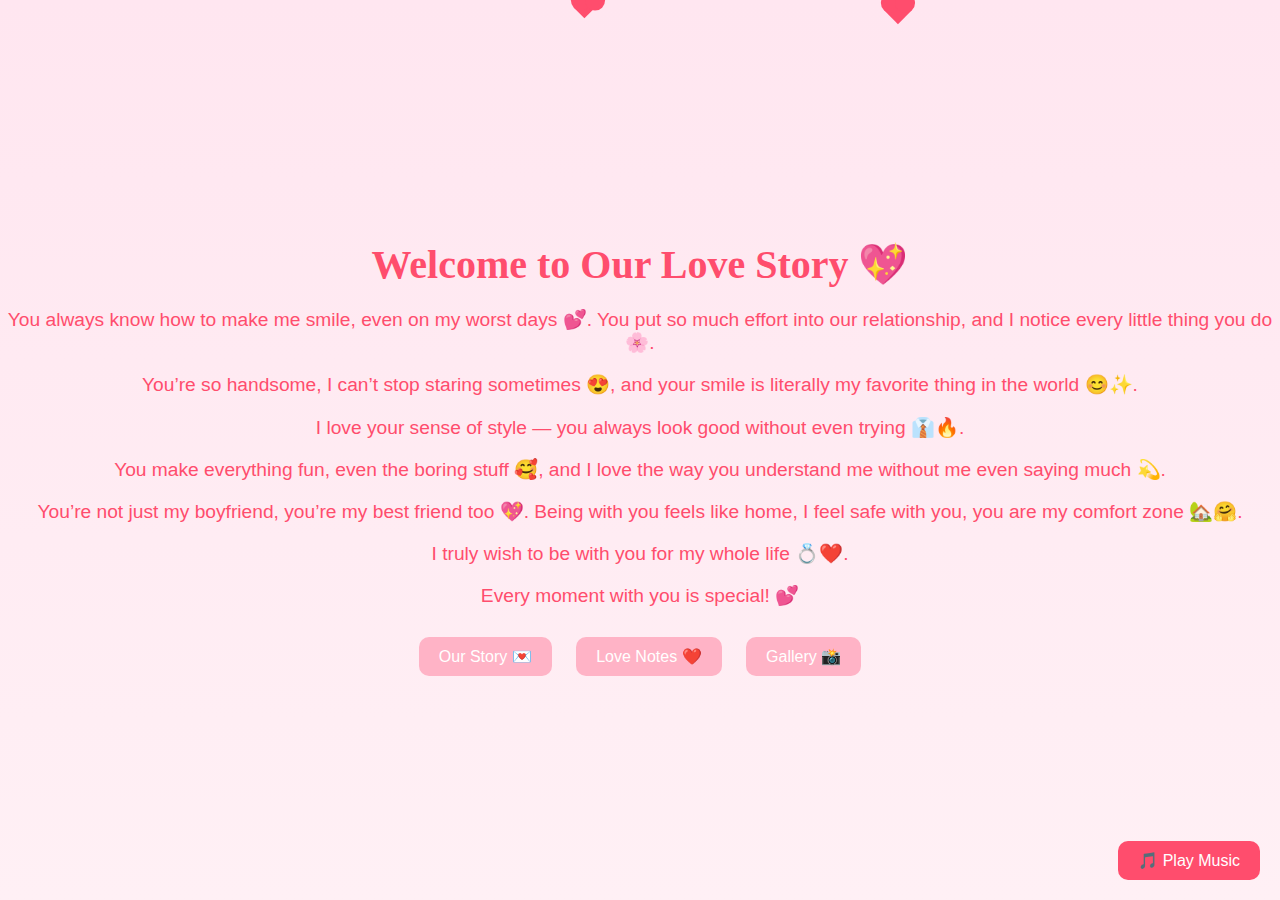
<file: index.html>
<!DOCTYPE html>
<html lang="en">
<head>
<meta charset="UTF-8">
<meta name="viewport" content="width=device-width, initial-scale=1.0">
<title>For My Love 💖</title>
<link rel="stylesheet" href="style.css">
</head>
<body>

<!-- Floating Hearts -->
<div class="hearts-container"></div>

<div class="home-container">
    <h1>Welcome to Our Love Story 💖</h1>
    <p>You always know how to make me smile, even on my worst days 💕. You put so much effort into our relationship, and I notice every little thing you do 🌸. </p>
     <p>You’re so handsome, I can’t stop staring sometimes 😍, and your smile is literally my favorite thing in the world 😊✨. </p>
     <p> I love your sense of style — you always look good without even trying 👔🔥.</p> 
     <p>You make everything fun, even the boring stuff 🥰, and I love the way you understand me without me even saying much 💫. </p>
      <p>You’re not just my boyfriend, you’re my best friend too 💖. Being with you feels like home, I feel safe with you, you are my comfort zone 🏡🤗. </p>
     <p>I truly wish to be with you for my whole life 💍❤️.
    </p>
    <p>Every moment with you is special! 💕</p>

    <!-- Navigation links -->
    <div class="nav-links">
        <a href="our-story.html" class="nav-btn">Our Story 💌</a>
        <a href="love-notes.html" class="nav-btn">Love Notes ❤️</a>
        <a href="gallery.html" class="nav-btn">Gallery 📸</a>
    </div>

    <!-- Play Music Button -->
    <button id="playAudioBtn">🎵 Play Music</button>
</div>

<script src="script.js"></script>
</body>
</html>
</file>
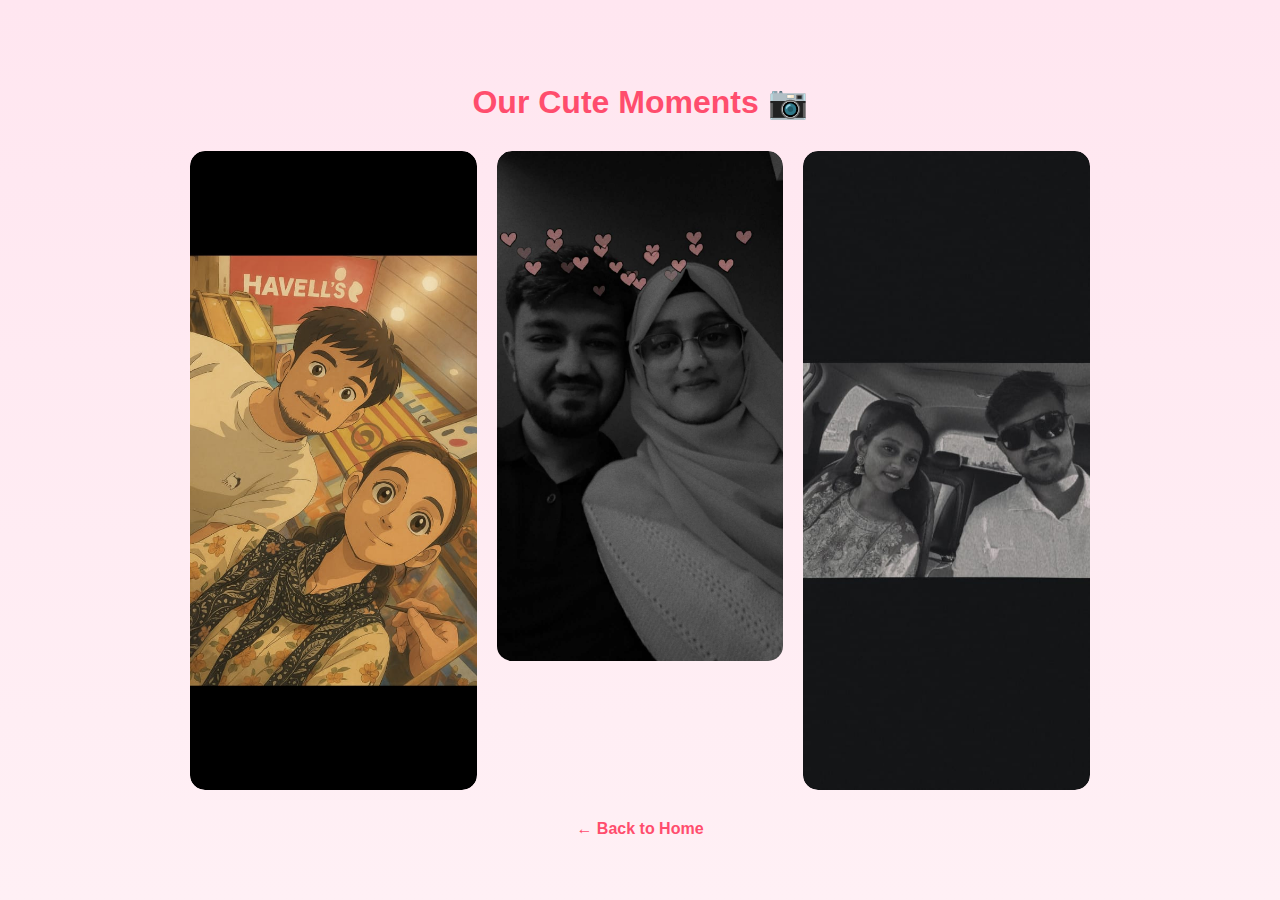
<file: gallery.html>
<!DOCTYPE html>
<html lang="en">
<head>
    <meta charset="UTF-8">
    <meta name="viewport" content="width=device-width, initial-scale=1.0">
    <title>Our Gallery 📸</title>
    <link rel="stylesheet" href="style.css">
</head>
<body>
    <div class="gallery-container">
        <h1>Our Cute Moments 📷</h1>
        <div class="gallery-grid">
            <div class="gallery-item">
                <img src="images/photo1.jpg" alt="First Trip">
                <p>Our first trip together 🏞️</p>
            </div>
            <div class="gallery-item">
                <img src="images/photo2.jpg" alt="Best Day">
                <p>Best day ever! 🌸</p>
            </div>
            <div class="gallery-item">
                <img src="images/photo3.jpg" alt="Funny Moment">
                <p>Funniest moment 😂</p>
            </div>
            <!-- Add more items as you like -->
        </div>
        <a href="index.html" class="back-btn">← Back to Home</a>
    </div>
<!-- Modal Popup -->
<div id="modal" class="modal">
    <span id="closeModal">&times;</span>
    <img class="modal-content" id="modalImg">
    <p id="modalCaption"></p>
</div>
<script src="gallery.js"></script>
</body>
</html>
</file>
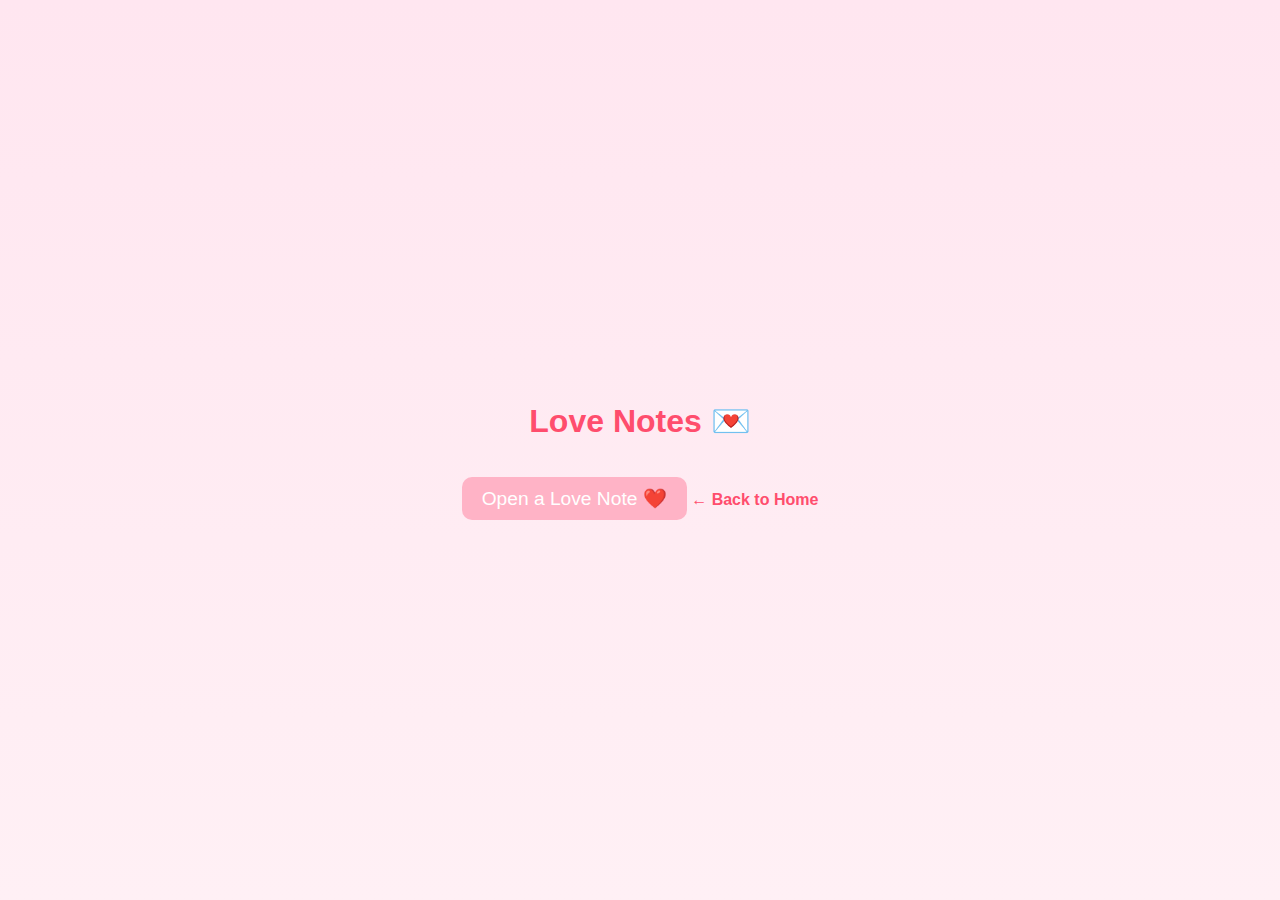
<file: love-notes.html>
<!DOCTYPE html>
<html lang="en">
<head>
    <meta charset="UTF-8">
    <meta name="viewport" content="width=device-width, initial-scale=1.0">
    <title>Love Notes 💖</title>
    <link rel="stylesheet" href="style.css">
</head>
<body>
    <div class="notes-container">
        <h1>Love Notes 💌</h1>
        <button class="note-btn">Open a Love Note ❤️</button>
        <div class="note-popup" id="notePopup">
            <p>You make my heart smile every day! 💕</p>
            <button id="closeNote">Close</button>
        </div>
        <a href="index.html" class="back-btn">← Back to Home</a>
    </div>

    <script src="love-notes.js"></script>
</body>
</html>
</file>
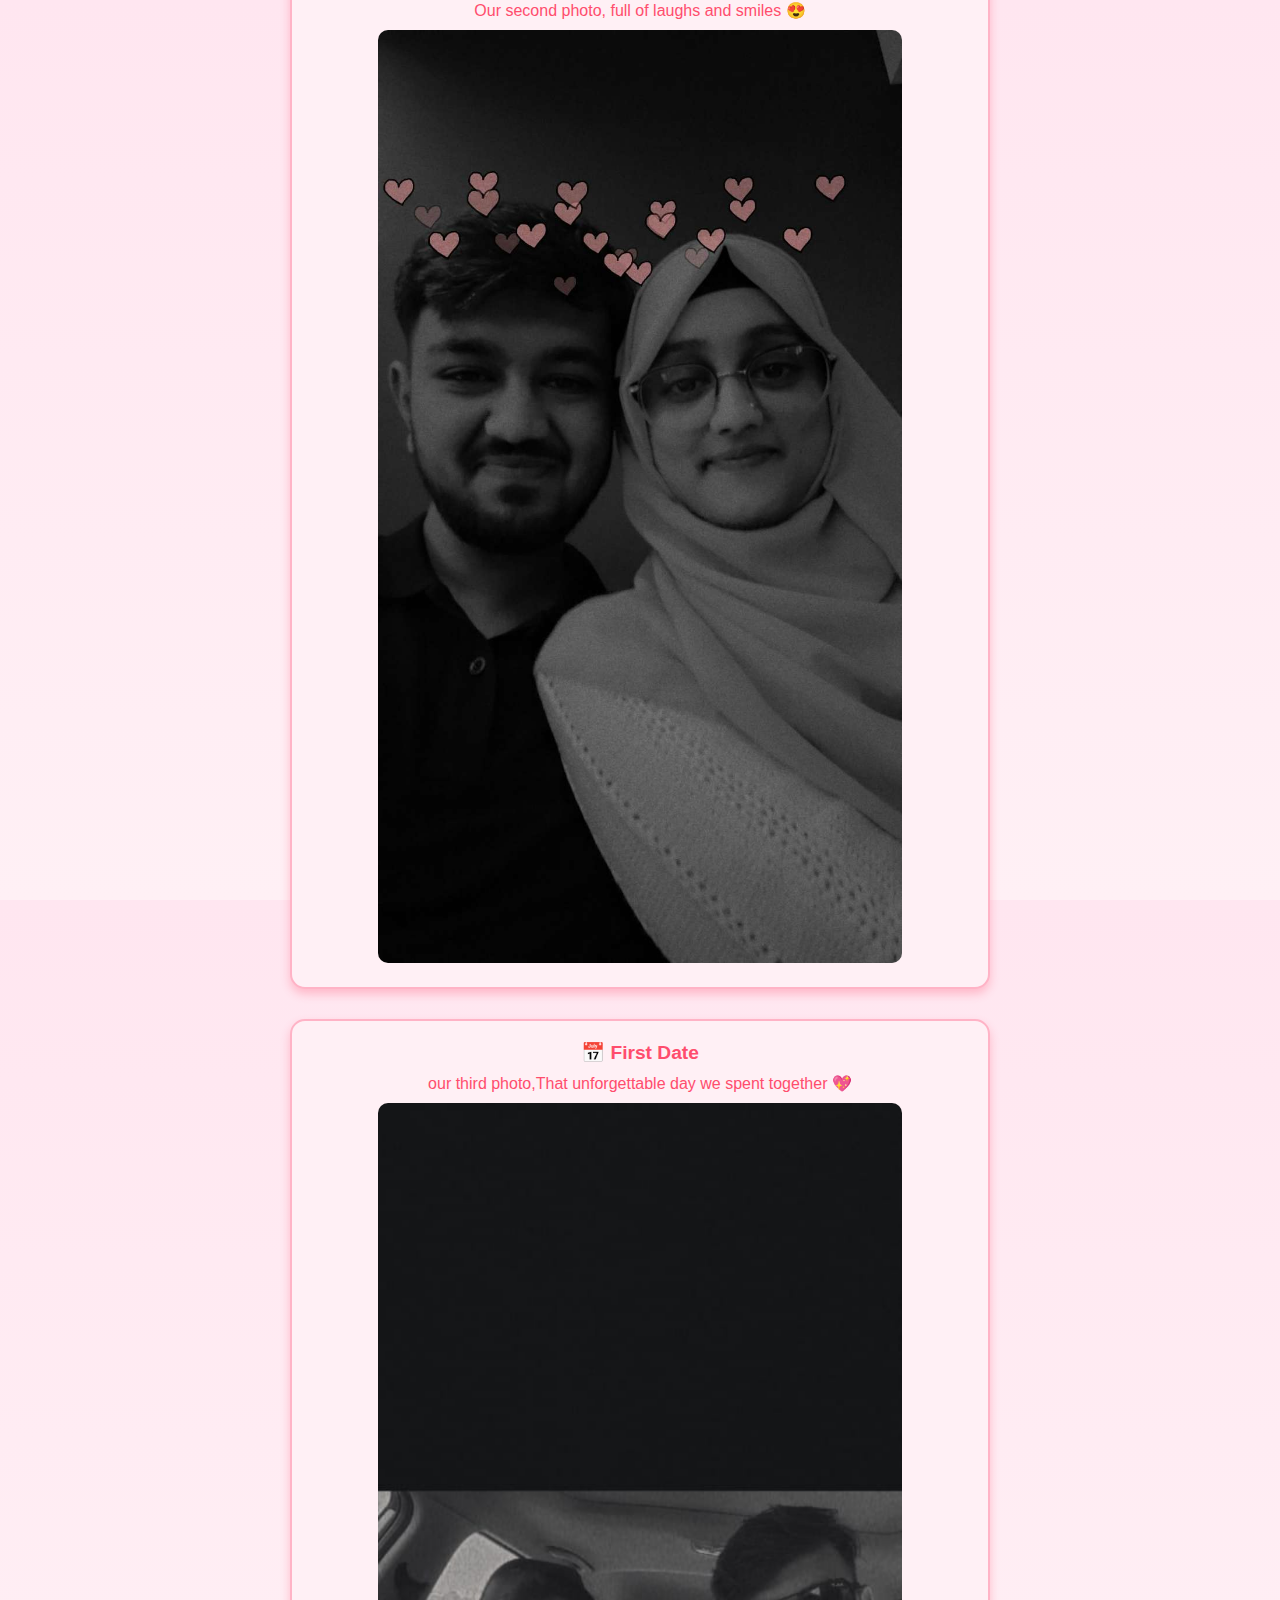
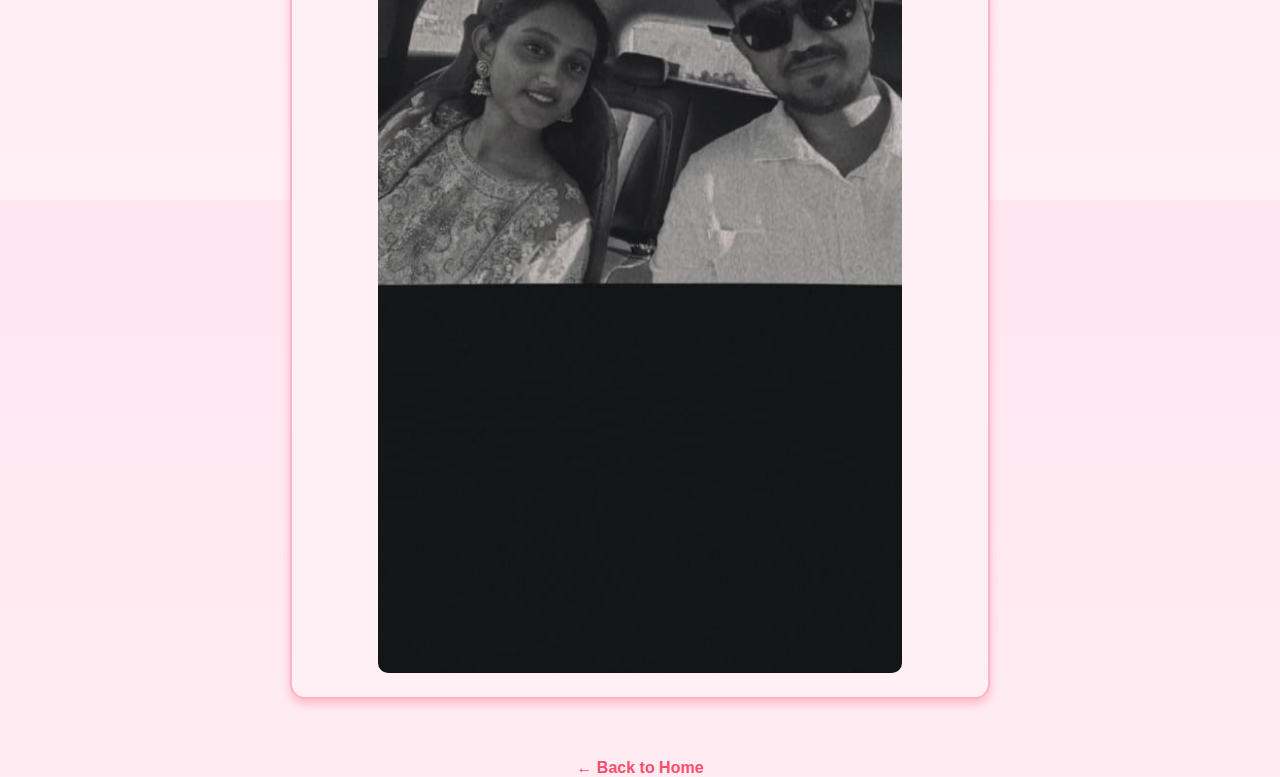
<file: our-story.html>
<!DOCTYPE html>
<html lang="en">
<head>
    <meta charset="UTF-8">
    <meta name="viewport" content="width=device-width, initial-scale=1.0">
    <title>Our Story 💖</title>
    <link rel="stylesheet" href="style.css">
</head>
<body>
    <div class="story-container">
        <h1>Our Story 💕</h1>
        <div class="timeline">
            
            <div class="event">
                <div class="date">📅 First Selfi</div>
                <div class="description"> our first photo together and I knew something special was starting ❤️</div>
                <img src="images/photo1.jpg" alt="First Meet">
            </div>

            <div class="event">
                <div class="date">📅 First outting</div>
                <div class="description">Our second photo, full of laughs and smiles 😍</div>
                <img src="images/photo2.jpg" alt="First Date">
            </div>

            <div class="event">
                <div class="date">📅 First Date</div>
                <div class="description"> our third photo,That unforgettable day we spent together 💖</div>
                <img src="images/photo3.jpg" alt="Best Memory">
            </div>
        </div>
        <a href="index.html" class="back-btn">← Back to Home</a>
    </div>

    <script src="script.js"></script>
</body>
</html>
</file>
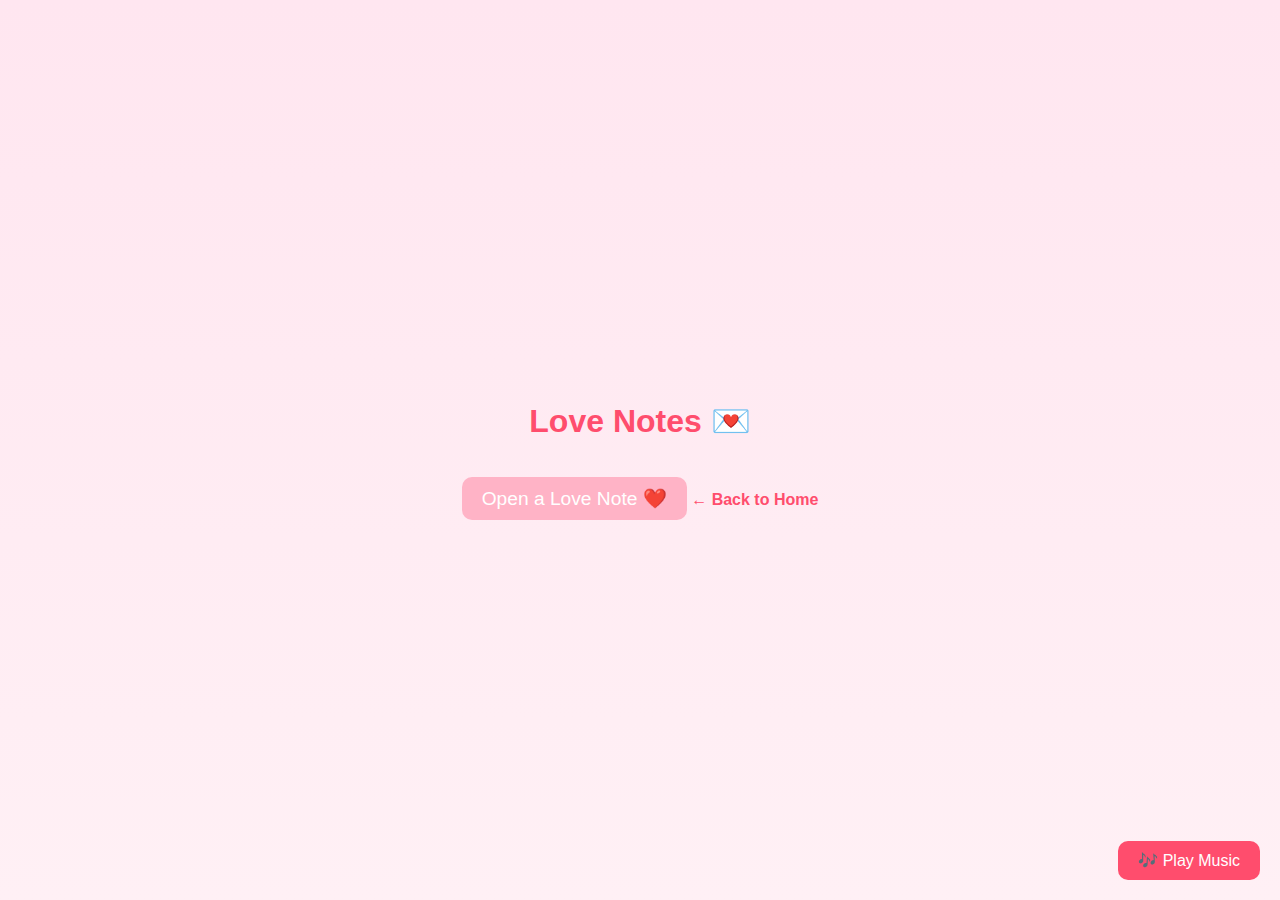
<file: website/love-note.html>
<!DOCTYPE html>
<html lang="en">
<head>
    <meta charset="UTF-8">
    <meta name="viewport" content="width=device-width, initial-scale=1.0">
    <title>Love Notes 💖</title>
    <link rel="stylesheet" href="style.css">
</head>
<body>
    <div class="notes-container">
        <h1>Love Notes 💌</h1>

        <!-- 🎵 Play Music Button -->
        <button id="playAudioBtn">🎶 Play Music</button>

        <button class="note-btn">Open a Love Note ❤️</button>
        <div class="note-popup" id="notePopup">
            <p>You make my heart smile every day! 💕</p>
            <button id="closeNote">Close</button>
        </div>
        <a href="index.html" class="back-btn">← Back to Home</a>
    </div>

    <!-- Hidden audio tag -->
    <audio id="bgMusic" loop>
        <source src="music/soft-music.mp3" type="audio/mp3">
        Your browser does not support the audio element.
    </audio>

    <!-- JS -->
    <script src="love-notes.js"></script>
</body>
</html>
</file>
<file: style.css>
/* Home Page Styles */
body {
    margin: 0;
    font-family: 'Arial', sans-serif;
    background: linear-gradient(to bottom, #ffe6f0, #fff0f5);
    display: flex;
    justify-content: center;
    align-items: center;
    height: 100vh;
    text-align: center;
    color: #ff4d6d;
}

.home-container h1 {
    font-family: 'Pacifico', cursive;
    font-size: 2.5rem;
    margin-bottom: 20px;
    animation: heartbeat 1s infinite;
}

.nav-btn {
    padding: 10px 20px;
    background-color: #ffb3c6;
    color: #fff;
    border-radius: 10px;
    text-decoration: none;
    margin: 10px;
    display: inline-block;
    transition: background-color 0.3s, transform 0.3s;
}


.nav-btn:hover {
    background-color: #ff85a2;
    transform: scale(1.1);
}
.home-container img {
    width: 150px;
    margin: 20px 0;
}

.home-container p {
    font-size: 1.2rem;
}

/* Heartbeat animation */
@keyframes heartbeat {
    0%, 100% { transform: scale(1); }
    50% { transform: scale(1.2); }
}

/* Our Story Page Styles - Add this AFTER Home Page CSS */
/* Love Notes Page */
.notes-container {
    max-width: 600px;
    margin: 50px auto;
    text-align: center;
    color: #ff4d6d;
}

.note-btn {
    padding: 10px 20px;
    font-size: 1.2rem;
    border: none;
    border-radius: 10px;
    background-color: #ffb3c6;
    color: #fff;
    cursor: pointer;
    transition: transform 0.3s, background-color 0.3s;
}

.note-btn:hover {
    transform: scale(1.1);
    background-color: #ff85a2;
}

.note-popup {
    display: none;
    margin-top: 20px;
    padding: 20px;
    border: 2px solid #ffb3c6;
    border-radius: 15px;
    background-color: #fff0f5;
}

.note-popup p {
    font-size: 1.2rem;
    margin-bottom: 10px;
}

#closeNote {
    padding: 5px 10px;
    border: none;
    border-radius: 10px;
    background-color: #ff4d6d;
    color: #fff;
    cursor: pointer;
    transition: background-color 0.3s;
}

#closeNote:hover {
    background-color: #ff85a2;
}
.story-container {
    max-width: 700px;
    margin: 50px auto;
    text-align: center;
    color: #ff4d6d;
}

.story-container h1 {
    font-family: 'Pacifico', cursive;
    font-size: 2.5rem;
    margin-bottom: 40px;
}

.timeline .event {
    background: #fff0f5;
    border: 2px solid #ffb3c6;
    border-radius: 15px;
    padding: 20px;
    margin-bottom: 30px;
    box-shadow: 0 5px 10px rgba(255, 77, 109, 0.3);
    transition: transform 0.3s;
}

.timeline .event:hover {
    transform: scale(1.03);
}

.timeline .date {
    font-weight: bold;
    font-size: 1.2rem;
    margin-bottom: 10px;
}

.timeline img {
    width: 80%;
    border-radius: 10px;
    margin-top: 10px;
}

.back-btn {
    display: inline-block;
    margin-top: 30px;
    text-decoration: none;
    color: #ff4d6d;
    font-weight: bold;
    transition: color 0.3s;
}

.back-btn:hover {
    color: #ff85a2;
}
/* ================= Gallery Page Styles ================= */
.gallery-container {
    max-width: 900px;
    margin: 50px auto;
    text-align: center;
    color: #ff4d6d;
}

.gallery-grid {
    display: grid;
    grid-template-columns: repeat(auto-fit, minmax(200px, 1fr));
    gap: 20px;
    margin-top: 30px;
}

.gallery-item {
    position: relative;
    overflow: hidden;
    border-radius: 15px;
    cursor: pointer;
    transition: transform 0.3s, box-shadow 0.3s;
}

.gallery-item:hover {
    transform: scale(1.05);
    box-shadow: 0 10px 20px rgba(255, 77, 109, 0.3);
}

.gallery-item img {
    width: 100%;
    display: block;
    border-radius: 15px;
    transition: transform 0.3s;
}

.gallery-item p {
    position: absolute;
    bottom: 0;
    left: 0;
    width: 100%;
    padding: 10px;
    margin: 0;
    background: rgba(255, 77, 109, 0.7);
    color: #fff;
    font-weight: bold;
    text-align: center;
    opacity: 0;
    transition: opacity 0.3s;
}

.gallery-item:hover p {
    opacity: 1;
}
/* ================= Gallery Modal Styles ================= */
.modal {
    display: none; 
    position: fixed; 
    z-index: 10; 
    padding-top: 60px; 
    left: 0;
    top: 0;
    width: 100%; 
    height: 100%; 
    overflow: auto;
    background-color: rgba(0,0,0,0.7); 
}

.modal-content {
    margin: auto;
    display: block;
    max-width: 80%;
    border-radius: 15px;
    animation: fadeIn 0.5s;
}

#modalCaption {
    margin: 15px auto;
    text-align: center;
    color: #fff;
    font-size: 1.2rem;
}

#closeModal {
    position: absolute;
    top: 20px;
    right: 35px;
    color: #fff;
    font-size: 40px;
    font-weight: bold;
    cursor: pointer;
}

#closeModal:hover {
    color: #ff85a2;
}

@keyframes fadeIn {
    from {opacity: 0;}
    to {opacity: 1;}
}
/* Floating Hearts */
.hearts-container {
    position: fixed;
    top: 0;
    left: 0;
    width: 100%;
    height: 100%;
    pointer-events: none; /* So clicks pass through */
    overflow: hidden;
    z-index: 5;
}

.heart {
    position: absolute;
    width: 20px;
    height: 20px;
    background-color: #ff4d6d;
    transform: rotate(-45deg);
    animation: floatUp linear infinite;
}

.heart::before,
.heart::after {
    content: "";
    position: absolute;
    width: 20px;
    height: 20px;
    background-color: #ff4d6d;
    border-radius: 50%;
}

.heart::before {
    top: -10px;
    left: 0;
}

.heart::after {
    left: 10px;
    top: 0;
}

@keyframes floatUp {
    0% {
        transform: translateY(0) rotate(-45deg);
        opacity: 1;
    }
    100% {
        transform: translateY(-800px) rotate(-45deg);
        opacity: 0;
    }
}
#playAudioBtn {
    position: fixed;
    bottom: 20px;
    right: 20px;
    padding: 10px 20px;
    border-radius: 10px;
    background-color: #ff4d6d;
    color: white;
    border: none;
    cursor: pointer;
    font-size: 1rem;
}
#playAudioBtn:hover {
    background-color: #ff85a2;
}
</file>
<file: website/style.css>
/* Home Page Styles */
body {
    margin: 0;
    font-family: 'Arial', sans-serif;
    background: linear-gradient(to bottom, #ffe6f0, #fff0f5);
    display: flex;
    justify-content: center;
    align-items: center;
    height: 100vh;
    text-align: center;
    color: #ff4d6d;
}

.home-container h1 {
    font-family: 'Pacifico', cursive;
    font-size: 2.5rem;
    margin-bottom: 20px;
    animation: heartbeat 1s infinite;
}

.nav-btn {
    padding: 10px 20px;
    background-color: #ffb3c6;
    color: #fff;
    border-radius: 10px;
    text-decoration: none;
    margin: 10px;
    display: inline-block;
    transition: background-color 0.3s, transform 0.3s;
}


.nav-btn:hover {
    background-color: #ff85a2;
    transform: scale(1.1);
}
.home-container img {
    width: 150px;
    margin: 20px 0;
}

.home-container p {
    font-size: 1.2rem;
}

/* Heartbeat animation */
@keyframes heartbeat {
    0%, 100% { transform: scale(1); }
    50% { transform: scale(1.2); }
}

/* Our Story Page Styles - Add this AFTER Home Page CSS */
/* Love Notes Page */
.notes-container {
    max-width: 600px;
    margin: 50px auto;
    text-align: center;
    color: #ff4d6d;
}

.note-btn {
    padding: 10px 20px;
    font-size: 1.2rem;
    border: none;
    border-radius: 10px;
    background-color: #ffb3c6;
    color: #fff;
    cursor: pointer;
    transition: transform 0.3s, background-color 0.3s;
}

.note-btn:hover {
    transform: scale(1.1);
    background-color: #ff85a2;
}

.note-popup {
    display: none;
    margin-top: 20px;
    padding: 20px;
    border: 2px solid #ffb3c6;
    border-radius: 15px;
    background-color: #fff0f5;
}

.note-popup p {
    font-size: 1.2rem;
    margin-bottom: 10px;
}

#closeNote {
    padding: 5px 10px;
    border: none;
    border-radius: 10px;
    background-color: #ff4d6d;
    color: #fff;
    cursor: pointer;
    transition: background-color 0.3s;
}

#closeNote:hover {
    background-color: #ff85a2;
}
.story-container {
    max-width: 700px;
    margin: 50px auto;
    text-align: center;
    color: #ff4d6d;
}

.story-container h1 {
    font-family: 'Pacifico', cursive;
    font-size: 2.5rem;
    margin-bottom: 40px;
}

.timeline .event {
    background: #fff0f5;
    border: 2px solid #ffb3c6;
    border-radius: 15px;
    padding: 20px;
    margin-bottom: 30px;
    box-shadow: 0 5px 10px rgba(255, 77, 109, 0.3);
    transition: transform 0.3s;
}

.timeline .event:hover {
    transform: scale(1.03);
}

.timeline .date {
    font-weight: bold;
    font-size: 1.2rem;
    margin-bottom: 10px;
}

.timeline img {
    width: 80%;
    border-radius: 10px;
    margin-top: 10px;
}

.back-btn {
    display: inline-block;
    margin-top: 30px;
    text-decoration: none;
    color: #ff4d6d;
    font-weight: bold;
    transition: color 0.3s;
}

.back-btn:hover {
    color: #ff85a2;
}
/* ================= Gallery Page Styles ================= */
.gallery-container {
    max-width: 900px;
    margin: 50px auto;
    text-align: center;
    color: #ff4d6d;
}

.gallery-grid {
    display: grid;
    grid-template-columns: repeat(auto-fit, minmax(200px, 1fr));
    gap: 20px;
    margin-top: 30px;
}

.gallery-item {
    position: relative;
    overflow: hidden;
    border-radius: 15px;
    cursor: pointer;
    transition: transform 0.3s, box-shadow 0.3s;
}

.gallery-item:hover {
    transform: scale(1.05);
    box-shadow: 0 10px 20px rgba(255, 77, 109, 0.3);
}

.gallery-item img {
    width: 100%;
    display: block;
    border-radius: 15px;
    transition: transform 0.3s;
}

.gallery-item p {
    position: absolute;
    bottom: 0;
    left: 0;
    width: 100%;
    padding: 10px;
    margin: 0;
    background: rgba(255, 77, 109, 0.7);
    color: #fff;
    font-weight: bold;
    text-align: center;
    opacity: 0;
    transition: opacity 0.3s;
}

.gallery-item:hover p {
    opacity: 1;
}
/* ================= Gallery Modal Styles ================= */
.modal {
    display: none; 
    position: fixed; 
    z-index: 10; 
    padding-top: 60px; 
    left: 0;
    top: 0;
    width: 100%; 
    height: 100%; 
    overflow: auto;
    background-color: rgba(0,0,0,0.7); 
}

.modal-content {
    margin: auto;
    display: block;
    max-width: 80%;
    border-radius: 15px;
    animation: fadeIn 0.5s;
}

#modalCaption {
    margin: 15px auto;
    text-align: center;
    color: #fff;
    font-size: 1.2rem;
}

#closeModal {
    position: absolute;
    top: 20px;
    right: 35px;
    color: #fff;
    font-size: 40px;
    font-weight: bold;
    cursor: pointer;
}

#closeModal:hover {
    color: #ff85a2;
}

@keyframes fadeIn {
    from {opacity: 0;}
    to {opacity: 1;}
}
/* Floating Hearts */
.hearts-container {
    position: fixed;
    top: 0;
    left: 0;
    width: 100%;
    height: 100%;
    pointer-events: none; /* So clicks pass through */
    overflow: hidden;
    z-index: 5;
}

.heart {
    position: absolute;
    width: 20px;
    height: 20px;
    background-color: #ff4d6d;
    transform: rotate(-45deg);
    animation: floatUp linear infinite;
}

.heart::before,
.heart::after {
    content: "";
    position: absolute;
    width: 20px;
    height: 20px;
    background-color: #ff4d6d;
    border-radius: 50%;
}

.heart::before {
    top: -10px;
    left: 0;
}

.heart::after {
    left: 10px;
    top: 0;
}

@keyframes floatUp {
    0% {
        transform: translateY(0) rotate(-45deg);
        opacity: 1;
    }
    100% {
        transform: translateY(-800px) rotate(-45deg);
        opacity: 0;
    }
}
#playAudioBtn {
    position: fixed;
    bottom: 20px;
    right: 20px;
    padding: 10px 20px;
    border-radius: 10px;
    background-color: #ff4d6d;
    color: white;
    border: none;
    cursor: pointer;
    font-size: 1rem;
}
#playAudioBtn:hover {
    background-color: #ff85a2;
}
</file>
